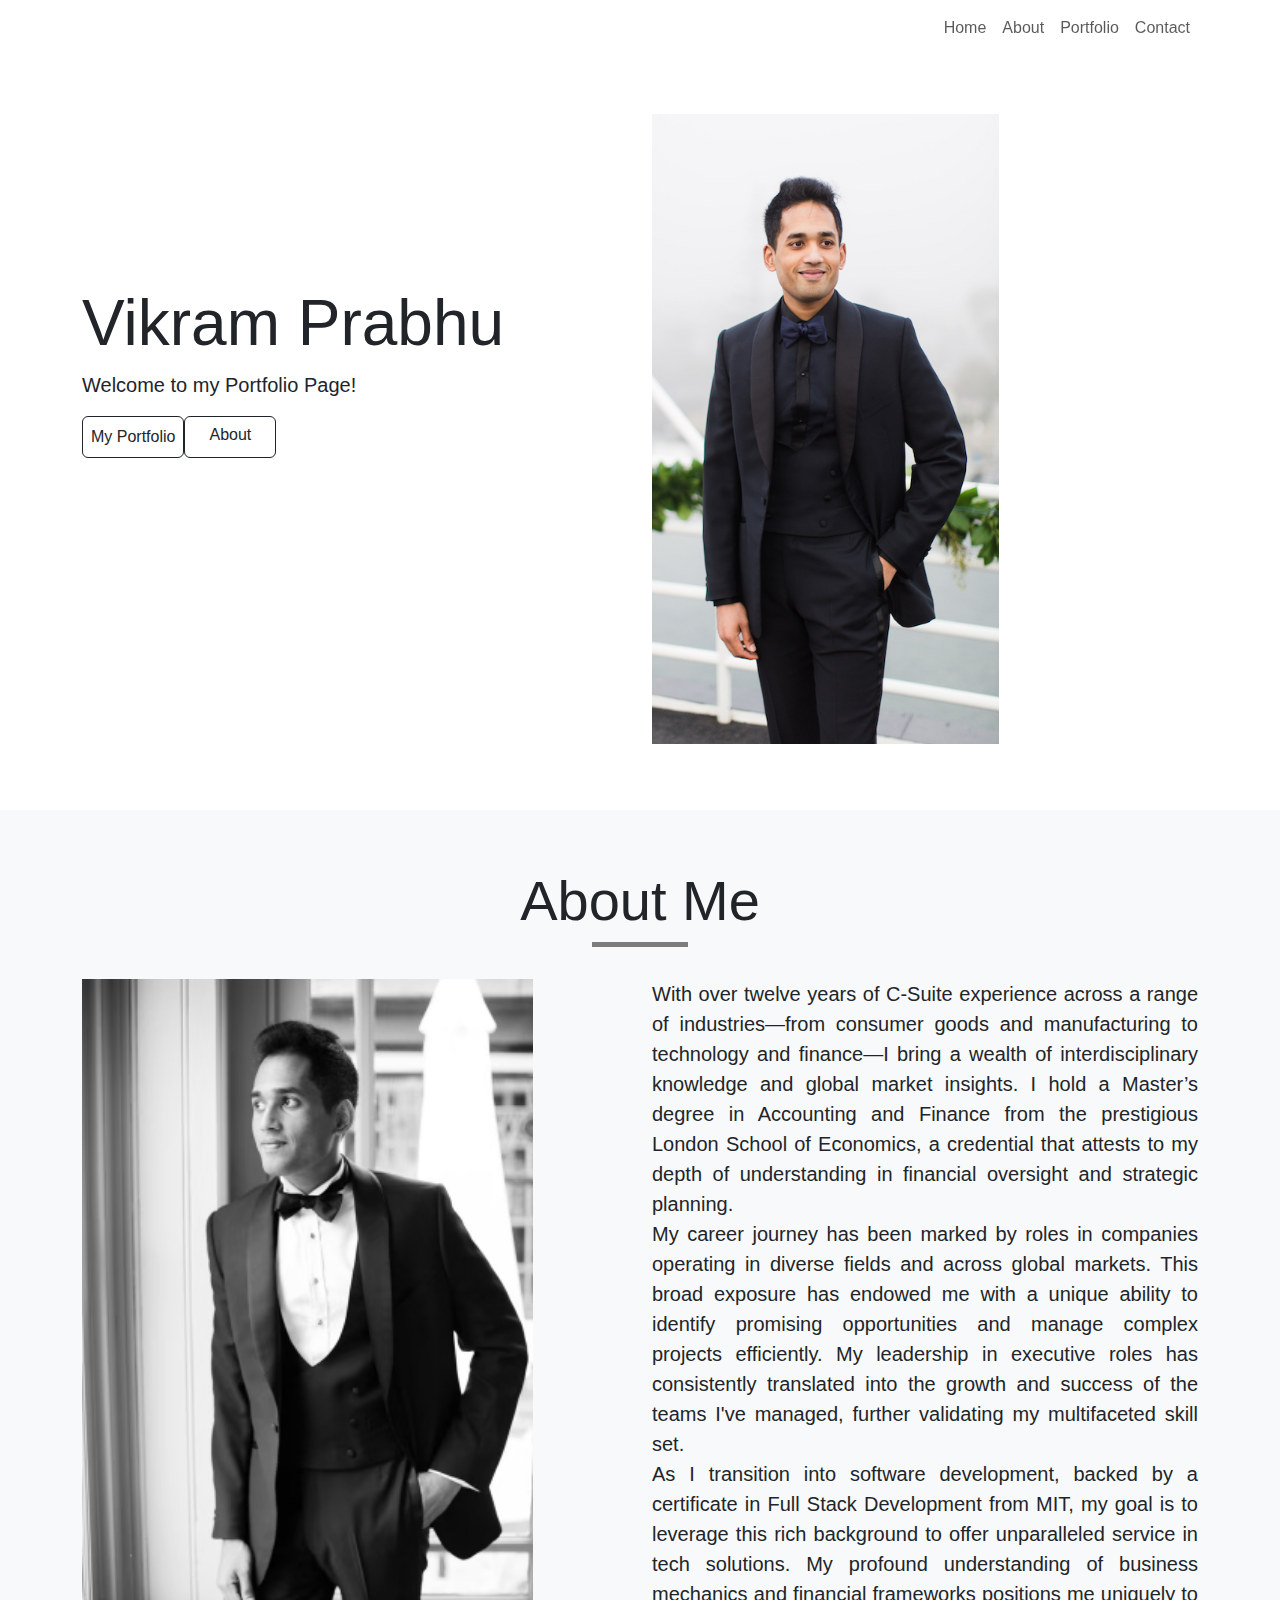
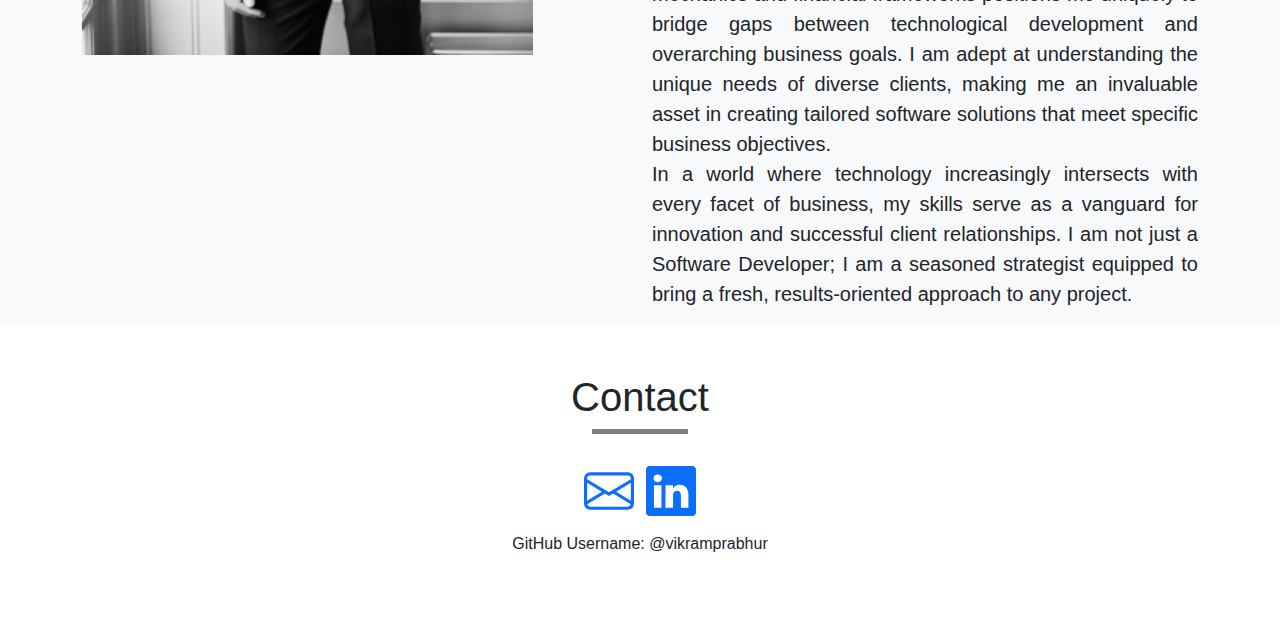
<file: Index.html>
<!DOCTYPE html>
<html lang="en">
  <head>
    <meta charset="UTF-8" />
    
    <meta name="viewport" content="width=device-width, initial-scale=1.0" />
   
    <link
      href="https://cdn.jsdelivr.net/npm/bootstrap@5.1.0/dist/css/bootstrap.min.css"
      rel="stylesheet"
    />
    <link rel="stylesheet" href="styles.css" />

    <title>Vikram's Portfolio</title>

  </head>
  <body>
    
    <!-- Navigation Bar -->
    <nav id="main-nav" class="navbar navbar-expand-sm navbar-light fixed-top">
      <div class="container">
        <div>
          <button class="navbar-toggler" type="button">
            <span class="navbar-toggler-icon"></span>
          </button>
        </div>
        <div>
          <div class="collapse navbar-collapse" id="navbarSupportedContent">
            <ul class="navbar-nav">
              <li class="nav-item">
                <a href="#home" class="nav-link">Home</a>
              </li>
              <li class="nav-item">
                <a href="#about" class="nav-link">About</a>
              </li>
              <li class="nav-item">
                <a href="./portfolio.html" class="nav-link">Portfolio</a>
              </li>
              <li class="nav-item">
                <a href="#contact" class="nav-link">Contact</a>
              </li>
            </ul>
          </div>
        </div>
      </div>
    </nav>
   
    <!-- Home Section -->
    <section id="home">
      <div class="container height-auto">
        <div class="row align-items-start">
          <div class="col-sm-6 custom-col">
            <h1 class="display-3">Vikram Prabhu</h1>

            <p class="lead">Welcome to my Portfolio Page!</p>

            <div class="d-flex">
              <a href="./portfolio.html" class="btn btn-outline-dark mr-3 p-2"
                >My Portfolio</a
              >
              <a href="#about" class="btn btn-outline-dark px-4"
                ><i class="fas fa-caret-right"></i
              >About</a>
            </div>
          </div>
          <div class="col-sm-6 spacing spacing">
              <img
                src="images/1.jpg"
                alt="A picture of Vikram"
                class="img-fluid img-hero-main"
              />
           </div>
        
          </div>
        </div>
      </div>
    </section>
    
    <!-- About Section -->
    <section id="about" class="bg-light height-auto">
      <div class="container">
        <div class="row">
          <div class="col-sm-12 custom-top">
            <h2 class="display-4 text-center">About Me</h2>
            <div class="block"></div>
          </div>
          <div class="col-sm-5">
            <img src="images/2.png" alt="A picture of Vikram" class=" img-hero" />
          </div>
          <div class="col-sm-1"></div>
          <div class="col-sm-6 text-start">
            <p class="lead text-justify">
              <span>
                With over twelve years of C-Suite experience across a range of industries—from consumer goods and manufacturing to technology and finance—I bring a wealth of interdisciplinary knowledge and global market insights.
                I hold a Master’s degree in Accounting and Finance from the prestigious London School of Economics, a credential that attests to my depth of understanding in financial oversight and strategic planning.
              </span>
              <span>
                My career journey has been marked by roles in companies operating in diverse fields and across global markets. This broad exposure has endowed me with a unique ability to identify promising opportunities and manage complex projects efficiently.
                My leadership in executive roles has consistently translated into the growth and success of the teams I've managed, further validating my multifaceted skill set.
              </span>
              <span>
                As I transition into software development, backed by a certificate in Full Stack Development from MIT, my goal is to leverage this rich background to offer unparalleled service in tech solutions.
                My profound understanding of business mechanics and financial frameworks positions me uniquely to bridge gaps between technological development and overarching business goals.
                I am adept at understanding the unique needs of diverse clients, making me an invaluable asset in creating tailored software solutions that meet specific business objectives.
              </span>
              <span>
                In a world where technology increasingly intersects with every facet of business, my skills serve as a vanguard for innovation and successful client relationships.
                I am not just a Software Developer; I am a seasoned strategist equipped to bring a fresh, results-oriented approach to any project.
              </span>

            </p>
          </div>
        </div>
      </div>
    </section>

    <!-- Contact Section -->
    <footer id="contact" class="text-center py-5">
      <h1>Contact</h1>
      <div class="block"></div>
      <ul class="list-inline">
        <li class="list-inline-item">
          <a href="mailto:vikram@vsprabhu.com"
            ><svg xmlns="http://www.w3.org/2000/svg" width="50" height="50" fill="currentColor" class="bi bi-envelope" viewBox="0 0 16 16">
              <path d="M0 4a2 2 0 0 1 2-2h12a2 2 0 0 1 2 2v8a2 2 0 0 1-2 2H2a2 2 0 0 1-2-2V4Zm2-1a1 1 0 0 0-1 1v.217l7 4.2 7-4.2V4a1 1 0 0 0-1-1H2Zm13 2.383-4.708 2.825L15 11.105V5.383Zm-.034 6.876-5.64-3.471L8 9.583l-1.326-.795-5.64 3.47A1 1 0 0 0 2 13h12a1 1 0 0 0 .966-.741ZM1 11.105l4.708-2.897L1 5.383v5.722Z"/>
            </svg></a>
        </li>
        <li class="list-inline-item">
          <a href="https://www.linkedin.com/in/vikram-prabhu-14492636" target="_blank"
            ><svg xmlns="http://www.w3.org/2000/svg" width="50" height="50" fill="currentColor" class="bi bi-linkedin" viewBox="0 0 16 16">
              <path d="M0 1.146C0 .513.526 0 1.175 0h13.65C15.474 0 16 .513 16 1.146v13.708c0 .633-.526 1.146-1.175 1.146H1.175C.526 16 0 15.487 0 14.854V1.146zm4.943 12.248V6.169H2.542v7.225h2.401zm-1.2-8.212c.837 0 1.358-.554 1.358-1.248-.015-.709-.52-1.248-1.342-1.248-.822 0-1.359.54-1.359 1.248 0 .694.521 1.248 1.327 1.248h.016zm4.908 8.212V9.359c0-.216.016-.432.08-.586.173-.431.568-.878 1.232-.878.869 0 1.216.662 1.216 1.634v3.865h2.401V9.25c0-2.22-1.184-3.252-2.764-3.252-1.274 0-1.845.7-2.165 1.193v.025h-.016a5.54 5.54 0 0 1 .016-.025V6.169h-2.4c.03.678 0 7.225 0 7.225h2.4z"/>
            </svg></a>
        </li>
      </ul>
      
      <p class="display-7 pt-8">GitHub Username: @vikramprabhur</p>
    </footer>

    <script src="https://cdn.jsdelivr.net/npm/bootstrap@5.1.0/dist/js/bootstrap.bundle.min.js"></script>
  </body>
</html>
</file>
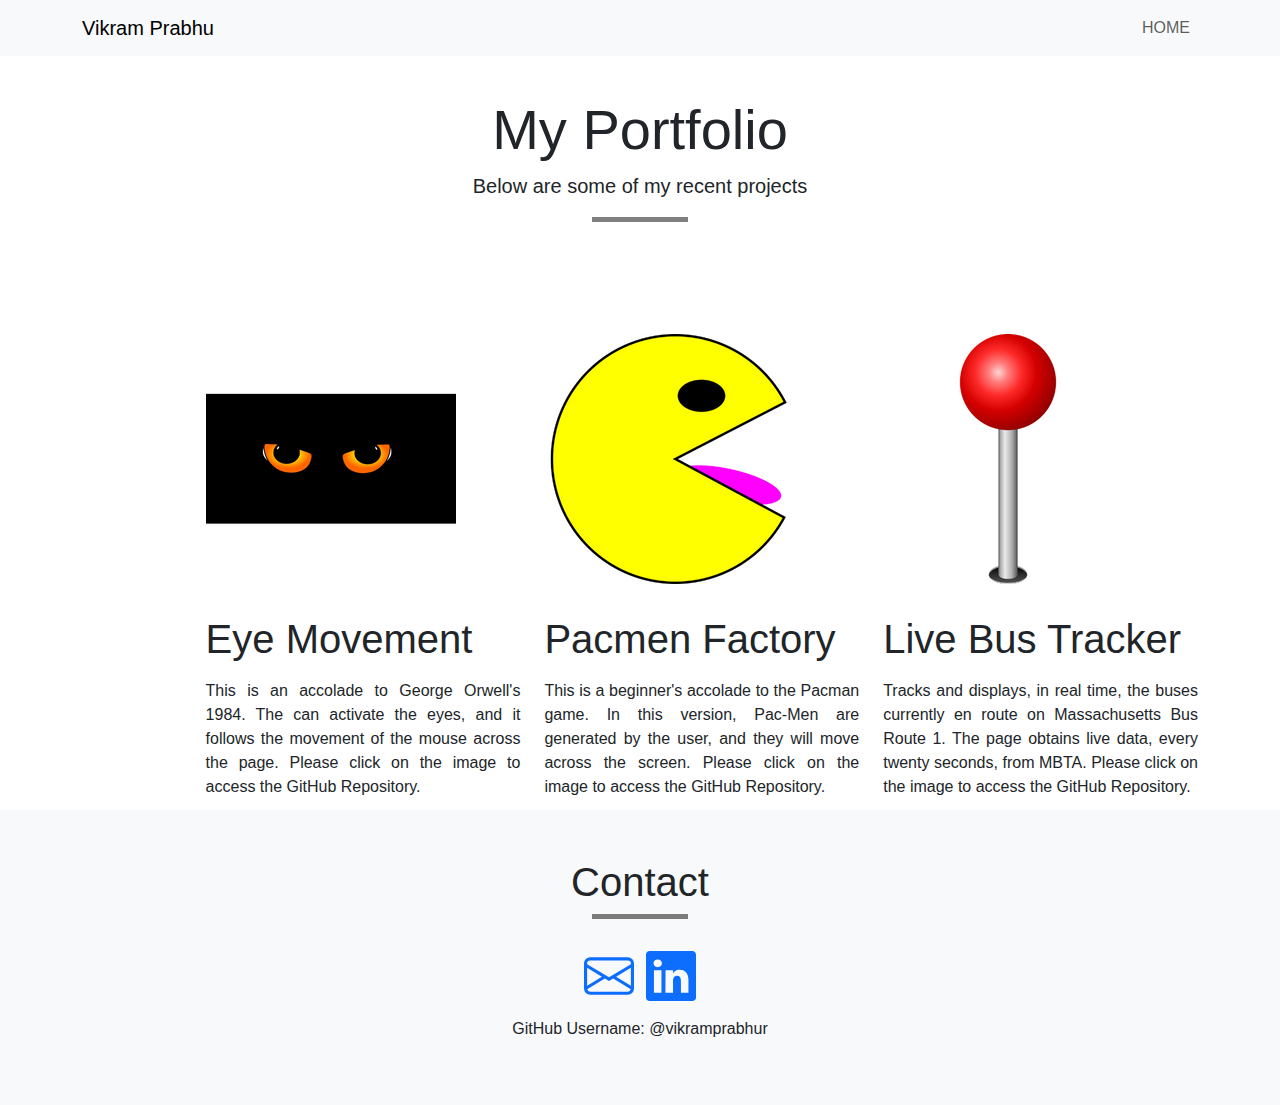
<file: portfolio.html>
<!DOCTYPE html>
<html lang="en">
  <head>
    <meta charset="UTF-8" />
    <title>Portfolio Page</title>
    <link
    href="https://cdn.jsdelivr.net/npm/bootstrap@5.1.0/dist/css/bootstrap.min.css"
    rel="stylesheet"
  />
  <link rel="stylesheet" href="styles.css" />
  </head>
  <body>
    <nav id="main-nav" class="navbar navbar-expand-sm navbar-light fixed-top bg-light">
        <div class="container">
          <div>
            <a href="./Index.html" class="navbar-brand">Vikram Prabhu</a>
            <button class="navbar-toggler" type="button">
              <span class="navbar-toggler-icon"></span>
            </button>
          </div>
          <div>
            <div class="collapse navbar-collapse" id="navbarSupportedContent">
              <ul class="navbar-nav">
                <li class="nav-item">
                  <a href="./Index.html" class="nav-link">HOME</a>
                </li>
              </ul>
            </div>
          </div>
        </div>
      </nav>
    <section id="portfolio">
        <div class="container">
          <div class="text-center pt-5">
            <h2 class="display-4 pt-5">My Portfolio</h2>
            <p class="lead">
              Below are some of my recent projects
            </p>
            <div class="block"></div>
          </div>
  
          <div class="row spacing" style="margin-left: 10%;">
            <div class="col-sm-4">
              <a href="https://github.com/vikramprabhur/eye-movement" target="_blank"><img src="images/eyes.png" alt="" class="img-fluid" /></a>
              <p class="display-6 pt-8 spacing text-start">Eye Movement</p>
              <p class="text-justify">This is an accolade to George Orwell's 1984. The can activate the eyes, and it follows the movement of the mouse across the page. Please click on the image to access the GitHub Repository.</p>
            </div>
            <div class="col-sm-4">
              <a href="https://github.com/vikramprabhur/pacmen-factory" target="_blank"><img src="images/pacmen.png" alt="" class="img-fluid" /></a>
              <div></div>
              <p class="display-6 pt-8 spacing text-start">Pacmen Factory</p>
              <p class="text-justify">This is a beginner's accolade to the Pacman game. In this version, Pac-Men are generated by the user, and they will move across the screen. Please click on the image to access the GitHub Repository.</p>
            </div>
            <div class="col-sm-4">
              <a href="https://github.com/vikramprabhur/rt-bus-tracker" target="_blank"><img src="images/bus.png" alt="" class="img-fluid" /></a>
              <div></div>
              <p class="display-6 pt-8 spacing text-start">Live Bus Tracker</p>
              <p class="text-justify">Tracks and displays, in real time, the buses currently en route on Massachusetts Bus Route 1. The page obtains live data, every twenty seconds, from MBTA. Please click on the image to access the GitHub Repository.</p>
          </div>
        </div>
        
      </section>

      <footer id="contact" class="text-center py-5 bg-light">
        <h1>Contact</h1>
        <div class="block"></div>
        <ul class="list-inline">
          <li class="list-inline-item">
            <a href="mailto:vikram@vsprabhu.com"
              ><svg xmlns="http://www.w3.org/2000/svg" width="50" height="50" fill="currentColor" class="bi bi-envelope" viewBox="0 0 16 16">
                <path d="M0 4a2 2 0 0 1 2-2h12a2 2 0 0 1 2 2v8a2 2 0 0 1-2 2H2a2 2 0 0 1-2-2V4Zm2-1a1 1 0 0 0-1 1v.217l7 4.2 7-4.2V4a1 1 0 0 0-1-1H2Zm13 2.383-4.708 2.825L15 11.105V5.383Zm-.034 6.876-5.64-3.471L8 9.583l-1.326-.795-5.64 3.47A1 1 0 0 0 2 13h12a1 1 0 0 0 .966-.741ZM1 11.105l4.708-2.897L1 5.383v5.722Z"/>
              </svg></a>
          </li>
          <li class="list-inline-item">
            <a href="https://www.linkedin.com/in/vikram-prabhu-14492636" target="_blank"
              ><svg xmlns="http://www.w3.org/2000/svg" width="50" height="50" fill="currentColor" class="bi bi-linkedin" viewBox="0 0 16 16">
                <path d="M0 1.146C0 .513.526 0 1.175 0h13.65C15.474 0 16 .513 16 1.146v13.708c0 .633-.526 1.146-1.175 1.146H1.175C.526 16 0 15.487 0 14.854V1.146zm4.943 12.248V6.169H2.542v7.225h2.401zm-1.2-8.212c.837 0 1.358-.554 1.358-1.248-.015-.709-.52-1.248-1.342-1.248-.822 0-1.359.54-1.359 1.248 0 .694.521 1.248 1.327 1.248h.016zm4.908 8.212V9.359c0-.216.016-.432.08-.586.173-.431.568-.878 1.232-.878.869 0 1.216.662 1.216 1.634v3.865h2.401V9.25c0-2.22-1.184-3.252-2.764-3.252-1.274 0-1.845.7-2.165 1.193v.025h-.016a5.54 5.54 0 0 1 .016-.025V6.169h-2.4c.03.678 0 7.225 0 7.225h2.4z"/>
              </svg></a>
          </li>
        </ul>
        <p class="display-7 pt-8">GitHub Username: @vikramprabhur</p>
      </footer>

      <script src="https://cdn.jsdelivr.net/npm/bootstrap@5.1.0/dist/js/bootstrap.bundle.min.js"></script>

  </body>
</html>
</file>
<file: styles.css>
body {
    font-family: Arial, sans-serif;
  }

nav {
    background-color: #343a40;
  }

.bg-custom {
    background-color: #f4f4f4;
  }

.text-custom {
    color: #343a40;
  }

.text-justify{
    text-align: justify;
}
  
.lead span {
    display: block;
}

html {
    scroll-behavior: smooth;
}

html::-webkit-scrollbar {
    display: none;
}

.height-auto{
    height: auto;
}

#main-nav {
    background-color: transparent;
}

section {
    height: 90vh;
}

.custom-top{
    margin-top: 5%;
}

.custom-col {
    margin-top: 25%;
}

i {
    color: black;
}

.spacing {
    margin-top: 10%;
}

.img-hero {
    /* height: 65vh; */
    height: auto;
    width: 100%;
}

.img-hero-main {
    height: 70vh;
}

.block {
    height: .3rem;
    width: 6rem;
    background-color: black;
    margin-right: auto;
    margin-left: auto;
    margin-bottom: 2rem;
    opacity: 0.5;
}
</file>
